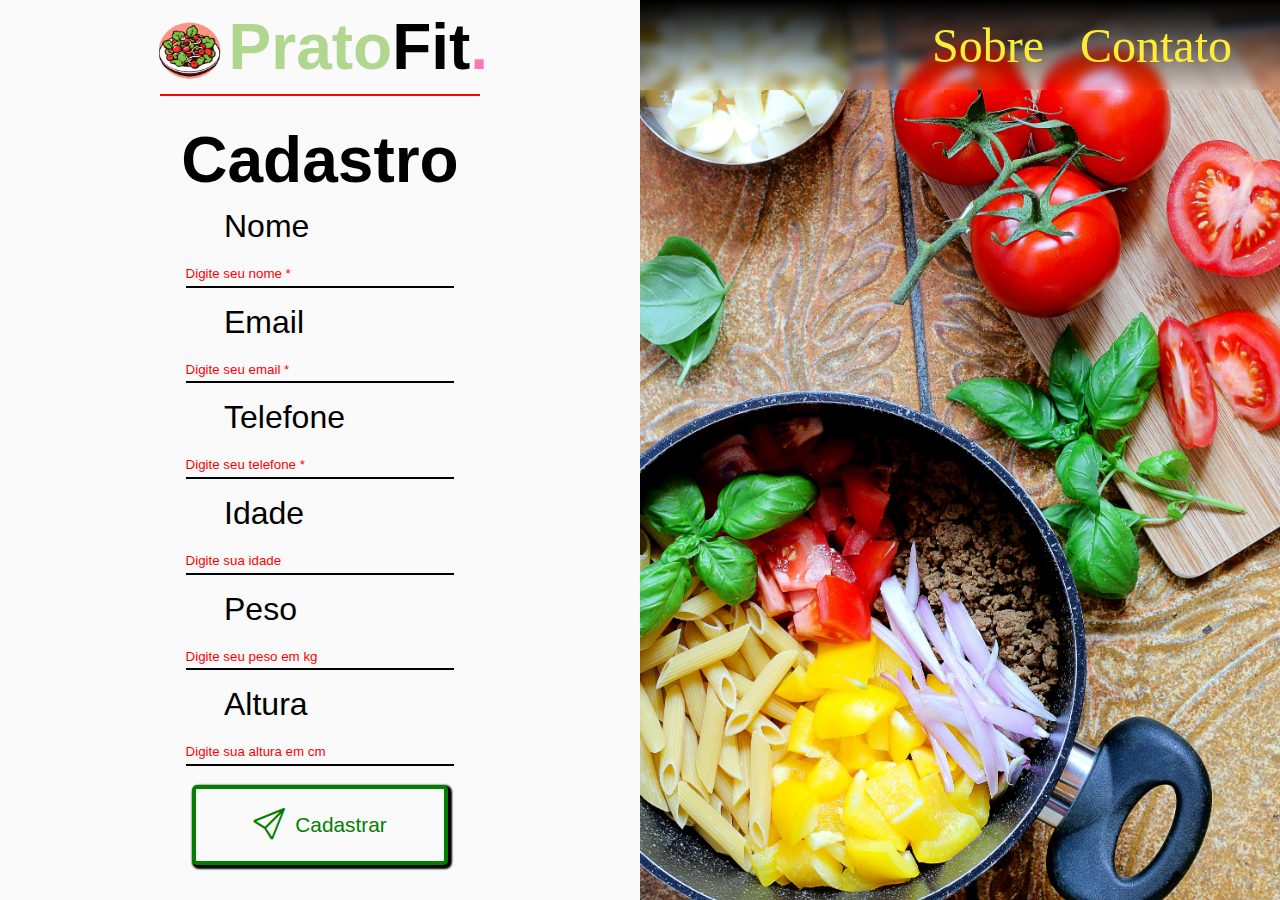
<file: index.html>
<!DOCTYPE html>
<html lang="en">
<head>
    <meta charset="UTF-8">
    <meta name="viewport" content="width=device-width, initial-scale=1.0">
    <!-- Adicionando Icone -->
    <link rel="icon" href="./src/assets/img/logo2.png">
    <!-- Adiconando CSS -->
    <link rel="stylesheet" href="./src/style/style.css">
    <link rel="stylesheet" href="./src/style/global.css">
    <!-- Adicionando Bootstrap -->
    <link rel="stylesheet" href="https://cdn.jsdelivr.net/npm/bootstrap-icons@1.11.3/font/bootstrap-icons.min.css">
    <title>PratoFit</title>
</head>
<body>
    <main>
        <section id="cadastro">
            <article>
                <header id="header1">
                    <div class="logo">
                        <img src="./src/assets/img/logo2.png" alt="" id="img-logo">
                        <h1>Prato<span id="Fit">Fit</span><span id="ponto">.</span></h1>
                    </div>
                </header>
                <form id="formulario">
                    <div id="h1-cadastro">
                        <h1>Cadastro</h1>
                    </div>
                    <label>Nome</label>
                    <input type="text" placeholder="Digite seu nome *" name="Nome" id="nome" required>
                    <label>Email</label>
                    <input type="text" placeholder="Digite seu email *" name="Email" id="email" required>
                    <label>Telefone</label>
                    <input type="number" placeholder="Digite seu telefone *" name="Telefone" id="telefone" required>
                    <label>Idade</label>
                    <input type="number" placeholder="Digite sua idade" name="Idade" id="idade" required>
                    <label>Peso</label>
                    <input type="number" placeholder="Digite seu peso em kg" name="Peso" id="peso" required>
                    <label>Altura</label>
                    <input type="number" placeholder="Digite sua altura em cm" name="Altura" id="altura" required>
                    <div id="botoes">
                        <!-- <button type="reset" id="apagar" onclick="ficarVermelho()"><i class="bi bi-trash"></i><span>Apagar</span></button>
                        <button type="button" id="editar" onclick="ficarAzul()"><i class="bi bi-pencil-square"></i><span>Editar</span></button> -->
                        <button class="button" type="submit" id="enviar" onclick="ficarVerde()"><i class="bi bi-send"></i><span>Cadastrar</span></button>
                        <button class="button" type="button" id="salvar-alteracoes" onclick="salvarAlteracoes()" style="display: none;"><i class="bi bi-floppy"></i><span>Salvar Alterações</span></button>
                    </div>    
                </form>
                <div id="modal" class="modal">
                    <div id="modal-content">
                        <span id="close-modal" class="close">&times;</span>
                        <p id="modal-message"></p>
                    </div>
                </div>
            </article>
            <aside>
                <header id="header2">
                    <nav>
                        <ul>
                            <li><a href="./pages/about.html" id="under-verde">Sobre</a></li>
                            <li><a href="./pages/contact.html" id="under-rosa">Contato</a></li>
                        </ul>
                    </nav>
                </header>
                <div id="infos-interativas">
                    <ul id="lista-usuarios"></ul>
                    <div id="infos-usuario">
                        <span id="fechar-caixa" onclick="fecharPopUp()"><i class="bi bi-x-lg"></i></span>
                        <h1>Nome: <span id="nomeUsuario"></span></h1>
                        <h1>Email: <span id="emailUsuario"></span></h1>
                        <h1>Telefone: <span id="telefoneUsuario"></span></h1>
                        <h1>Idade: <span id="idadeUsuario"></span> anos</h1>
                        <h1>Peso: <span id="pesoUsuario"></span> kg</h1>
                        <h1>Altura: <span id="alturaUsuario"></span> m</h1>
                        <h1>IMC: <span id="imcUsuario"></span></h1>
                    </div>
                </div>
            </aside>
        </section>
    </main>
    <script src="./src/js/script.js"></script>
</body>
</html>
</file>
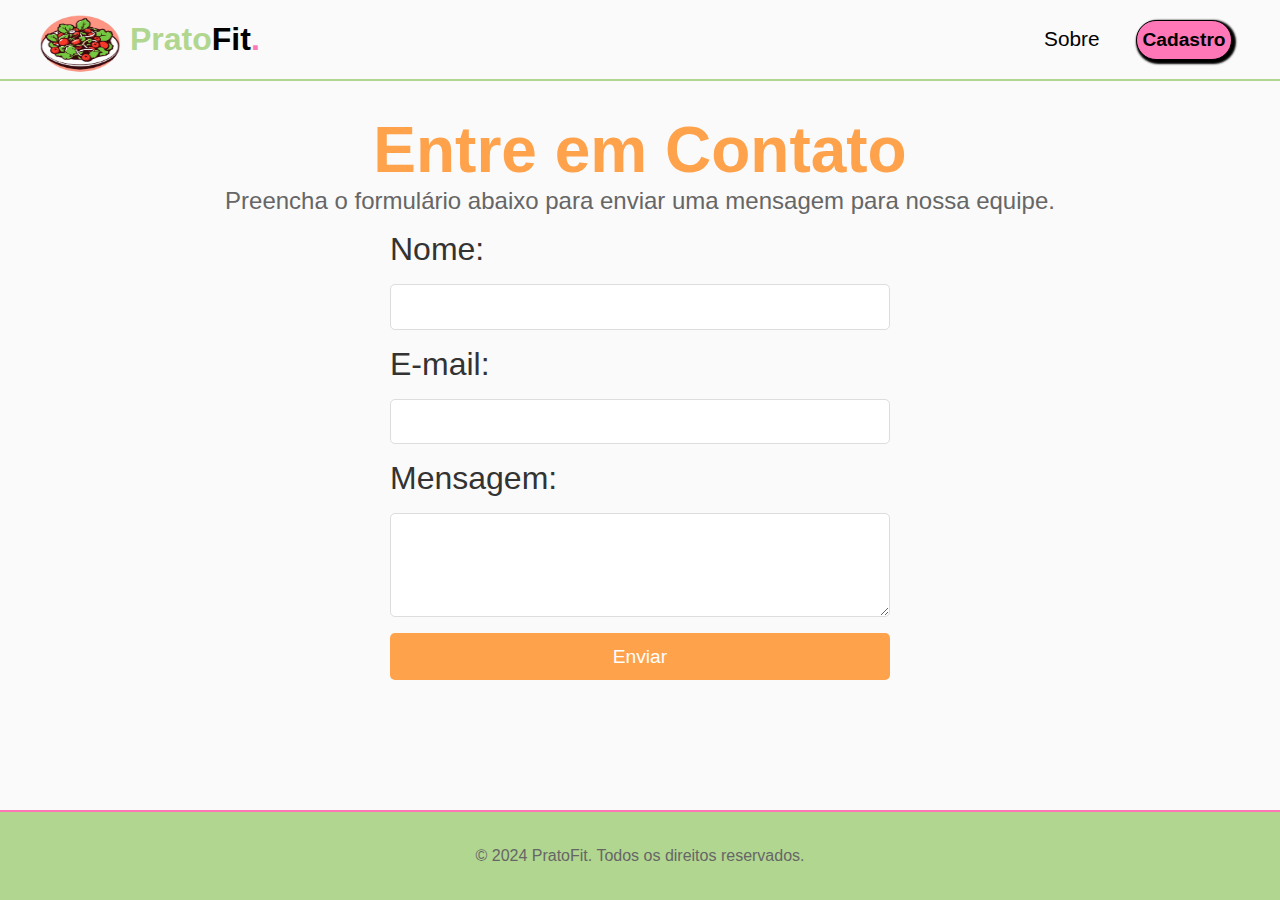
<file: pages/contact.html>
<!DOCTYPE html>
<html lang="en">
<head>
    <meta charset="UTF-8">
    <meta name="viewport" content="width=device-width, initial-scale=1.0">
    <!-- Adicionando Logo -->
    <link rel="icon" href="../src/assets/img/logo2.png">
    <!-- Adicionando CSS -->
    <link rel="stylesheet" href="../src/style/contact.css">
    <link rel="stylesheet" href="../src/style/global.css">
    <title>Contato - PratoFit</title>
</head>
<body>
    <header>
        <div class="logo">
            <img src="../src/assets/img/logo2.png" alt="Logo PratoFit" id="img-logo">
            <h1>Prato<span id="Fit">Fit</span><span id="ponto">.</span></h1>
        </div>
        <nav>
            <ul>
                <li><a href="./about.html" id="under-rosa">Sobre</a></li>
                <li><button id="voltar"><a href="../index.html" >Cadastro</a></button></li>
            </ul>
        </nav>
    </header>

    <main>
        <section class="contact-section">
            <h1>Entre em Contato</h1>
            <p>Preencha o formulário abaixo para enviar uma mensagem para nossa equipe.</p>
            <form action="/submit-form" method="POST" class="contact-form">
                <label for="name">Nome:</label>
                <input type="text" id="name" name="name" required>
    
                <label for="email">E-mail:</label>
                <input type="email" id="email" name="email" required>
    
                <label for="message">Mensagem:</label>
                <textarea id="message" name="message" rows="4" required></textarea>
    
                <button type="submit" class="submit-button">Enviar</button>
            </form>
        </section>
    </main>

    <footer>
        <p>© 2024 PratoFit. Todos os direitos reservados.</p>
    </footer>
</body>
</html>
</file>
<file: src/style/style.css>
body{
    background-color: var(--cor);
    display: flex;
    align-items: center;
    justify-content: center;
    flex-direction: column;
    width: 100vw;
    height: 100vh;
}

/* section cadastro */

#cadastro{
    display: flex;
    align-items: center;
    justify-content: center;
    width: 100vw;
    height: 100vh;
}

#h1-cadastro{
    width: 100%;
    height: 4rem;
    display: flex;
    align-items: center;
    justify-content: center;
    text-align: center;
    /* background-color: green none;
    border-bottom: 2px solid red; */
}

/* Aside */

aside{
    background-image: url(../assets/img/capa2.jpg);
    width: 50%;
    height: 100%;
    background-repeat: no-repeat;
    background-size: cover;
    background-position: center;
    display: flex;
    justify-content: flex-start;
    flex-direction: column;
    align-items: center;
}

/* Botoes */

.button{
    width: 16rem;
    height: 5rem;
    border-radius: 5px;
    border: 1px solid black;
    box-shadow: 2px 2px 2px 2px rgb(0, 0, 0);
    transition: .1s cubic-bezier(0,.98,1,0);
    font-size: 1.3rem;
    display: flex;
    gap: 8px;
}

button{
    background-color: white;
    width: 6rem;
    height: 4rem;
    border-radius: 5px;
    border: 1px solid black;
    box-shadow: 2px 2px 2px 2px rgb(0, 0, 0);
    transition: .1s cubic-bezier(0,.98,1,0);
    font-size: 1.3rem;
    display: flex;
    align-items: center;
    justify-content: center;
}

.usuario-item {
   display: flex;
}
.usuario-item button{
    align-self: flex-end;
}

.button:hover{
    cursor: pointer;
    transform: scale(.95);
    transition: .1s cubic-bezier(0,.98,1,0);
    box-shadow: 1px 1px 1px 1px rgba(0, 0, 0, 0.1);
}

button:hover{
    cursor: pointer;
    transform: scale(.95);
    transition: .1s cubic-bezier(0,.98,1,0);
    box-shadow: 1px 1px 1px 1px rgba(0, 0, 0, 0.1);
}

#botoes{
    width: 100%;
    height: 6rem;
    display: flex;
    align-items: center;
    justify-content: center;
}

.editar-btn {
    background-color: white;
    color: #007bff;
}

#apagar,
#enviar,
#editar,
#salvar-alteracoes {
    background-color: var(--cor);
    display: flex;
    align-items: center;
    justify-content: center;
    flex-direction: row;
    gap: 10px;
}

#apagar{
    border: 4px solid red;
    color: red;
}

#apagar:hover{
    background-color: red;
    color: white;
}

#editar:hover{
    background-color: blue;
    color: white;
}

#enviar:hover{
    background-color: green;
    color: white;
}

#enviar{
    background-color: var(--cor);
    border: 4px solid green;
    color: green;
}

#editar{
    border: 4px solid blue;
    color: blue;
}

#salvar-alteracoes{
    border: 4px solid #ffc107;
    color: #ffc107;
}

#salvar-alteracoes:hover{
    background-color: #ffc107;
    color:white;
}

.editar-btn, .deletar-btn, .mostrar-btn {
    border: none;
    background: none;
    cursor: pointer;
    font-size: 1.2rem;
    color: #555;
}

.editar-btn:hover {
    color: blue;
}

.deletar-btn:hover {
    color: red;
}

#fechar-caixa{
    color: red;
    border: none;
    background: none;
    cursor: pointer;
    font-size: 2rem;
    position: relative;
    top: 0;
    left: 95%;
}

/* Listagem de usuarios */

.usuario-item {
    display: flex;
    align-items: center;
    justify-content: space-between;
    gap: 10px;
    padding: 8px;
    border-bottom: 1px solid #ddd;
}

#infos-interativas{
    width: 90%;
    height: 90%;
    display: none;
    padding: 1rem;
    align-items: center;
    justify-content: center;
    border: 10px dashed black;
    box-shadow: 0 0 0 7px black;
    background-color: var(--cor);
    overflow: auto;
}

lista-usuarios{
    width: 70%;
    height: 80%;
    background-color: var(--cor);
    border: 10px dashed black;
    display: none;
    flex-direction: column;
    align-items: flex-start;
    justify-content: center;
    padding: 2rem;
    gap: 1rem;
    border-radius: 15px;
    box-shadow: 8px 8px 5px rgba(0, 0, 0, 0.233);
}

#infos-usuario{
    width: auto;
    height: auto;
    background-color: rgb(235, 235, 98);
    border: 10px dashed black;
    display: none;
    flex-direction: column;
    align-items: flex-start;
    justify-content: center;
    padding: 2rem;
    gap: 1rem;
    border-radius: 15px;
    box-shadow: 8px 8px 5px rgba(0, 0, 0, 0.233);
    z-index: 1;
    position: fixed;
    top: 50%;
    left: 50%;
    transform: translate(-50%, -50%);
}

#infos-usuario h1{
    font-family: var(--fonte2);
    font-size: 2.5rem;
}

#infos-usuario span{
    font-size: 2rem;
}

#show {
    width: 60%;
    height: 10%;
    display: flex;
    align-items: center;
    justify-content: center;
    border-bottom: 2px solid red;
    align-self: center;
}

#show h1{
    font-family: var(--fonte2);
    font-size: 3rem;
}


/* Tirar setinhas do input number */

input[type="number"]::-webkit-outer-spin-button,
input[type="number"]::-webkit-inner-spin-button {
    -webkit-appearance: none;
    margin: 0;
}

input[type="number"] {
    -moz-appearance: textfield;
}

/* Modal */

.modal {
    display: none;
    position: fixed;
    top: 0;
    left: 0;
    width: 100%;
    height: 100%;
    background-color: rgba(0, 0, 0, 0.5);
    justify-content: center;
    align-items: center;
    z-index: 1000;
    backdrop-filter: blur(4px);
}

#modal-content {
    background-color: #fff;
    top: 200px;
    left: 200px;
    padding: 20px;
    display: flex;
    align-items: center;
    justify-content: center;
    font-weight: 900;
    border-radius: 5px;
    text-align: center;
    font-family: var(--fonte2);
    font-size: 1.3rem;
    border: 6px solid black;
    box-shadow: 0 0 0 7px white;
    width: 20rem;
    height: 8rem;
}

.close {
    position: absolute;
    top: 10px;
    right: 15px;
    font-size: 20px;
    cursor: pointer;
}

/* Formulario */

form{
    background-color: var(--cor);
    width: 80%;
    height: 100%;
    display: flex;
    align-items: center;
    justify-content: flex-start;
    flex-direction: column;
    padding: 2rem 4rem;
    /* padding: 1rem; */
    gap: 1rem;
}

form label{
    padding-left: 6rem;
    align-self: flex-start;
}


i{
    font-size: 2rem;
}

label{
    font-size: var(--label-font-size);
}

/* Input */

input::placeholder{
    color: red;
}

input{
    height: 4%;
    width: 70%;
    background-color: rgba(255, 255, 255, 0.098);
    border: none;
    border-bottom: 2.5px solid black;
}

input:focus{
    background-color: rgba(255, 255, 255, 0.098);
    border: none;
    border-bottom: 2.5px solid black;
    outline: none;
}

/* Header */

#header2{
    width: 100%;
    height: 10%;
    background: linear-gradient(to bottom, rgb(0, 0, 0), rgba(0, 0, 0, 0));
    display: flex;
    align-items: center;;
    align-self: flex-start;
    justify-content: flex-end;
    padding-right: 2rem;
    backdrop-filter: blur(4px);
}

#header1{
    width: 50%;
    height: 6rem;
    background-color: green none;
    border-bottom: 2px solid red;
}

#img-logo{
    width: 6rem;
    height: 6rem;
}

.logo{
    width: auto;
    height: 100%;
    background-color: none;
    display: flex;
    gap: 2px;
    align-items: center;
    justify-content: center;
}

.logo>h1{
    color: var(--verde);
}

#Fit{
    color: black;
}

#ponto{
    color: var(--rosa);
}


ul>li{
    display: inline-block;
    font-size: 3rem;
    padding: 1rem;
}

a{
    text-decoration: none;
    color: var(--amarelo);
}

a:hover {
    text-decoration: underline;
    transform: scale(1.05);
    transition: transform 0.3s ease-in-out;
}

#under-verde{
    text-decoration-color: var(--verde);
}

#under-rosa{
    text-decoration-color: var(--rosa);
}


/* Article */

article{
    width: 50%;
    height: 100%;
    display: flex;
    justify-content: center;
    align-items: center;
    flex-direction: column;
}

h1{
    font-size: var(--h1-size);
}

.img-mobile,
.imagem-capa{
    display:none;
}


/* Responsividade */
@media (max-width: 480px){
    body{
        width: 100dvw;
        height: 100dvh;
    }

    form label{
        padding-left: 3rem;
    }

    #header1{
        width: 70%;
        height: 12dvh;
    }

    #Fit,
    #ponto{
        display: contents;
    }

    form h1{
        display: none;
    }

    aside{
        display: none;
    }

    article{
        width: 100%;
        height: 100dvh;
        justify-content: flex-start;
    }

    form{
        width: 100dvw;
        height: 100dvh;
        align-items: center;
        justify-content: center;
        padding: 4px;
        background-color: rgba(255, 255, 255, 0.452);
        backdrop-filter: blur(40px);
        transition: 5s cubic-bezier(0.215, 0.610, 0.355, 1.000);
    }

    form h1{
        display: none;
    }

    #botoes{
        justify-content: space-around;
    }

    button{
        width: 5rem;
        height: 3rem;
        
    }

    span{
        display: none;
    }

}
</file>
<file: src/style/global.css>
*{
    list-style-type: none;
    list-style: none;
    border: 0;
    margin: 0;
    padding: 0;
    box-sizing: border-box;
}

:root{
    --cor: #FAFAFA;
    --verde: #B1D690;
    --rosa: #FF77B7;
    --amarelo: #FEEC37;
    --laranja: #FFA24C;
    --h1-size: 4rem;
    --label-font-size: 2rem;
    --fonte: "Reem Kufi Ink", sans-serif;
    --fonte2: "Montserrat Alternates", sans-serif;
}

@import url("https://cdn.jsdelivr.net/npm/bootstrap-icons@1.11.3/font/bootstrap-icons.min.css");

@import url("https://fonts.googleapis.com/css2?family=Montserrat+Alternates&display=swap");

@import url("https://fonts.googleapis.com/css2?family=Reem+Kufi+Ink&display=swap");

h1, span, label{
    font-family: var(--fonte);
}

input{
    font-family: var(--fonte2);
}
</file>
<file: src/style/contact.css>
body {
    margin: 0;
    font-family: var(--fonte);
    background-color: var(--cor);
    color: #333;
    width: 100vw;
    height: 100vh;
}

header {
    display: flex;
    align-items: center;
    justify-content: space-between;
    padding: 1rem 2rem;
    background-color: var(--cor);
    border-bottom: 2px solid var(--verde);
    width: 100%;
    height: 9%;
}

main{
    width: 100%;
    height: 81%;
}

nav{
    display: flex;
    flex-direction: row;
    align-items: center;
}

ul>li{
    display: inline-block;
    font-size: 1.3rem;
    padding: 1rem;
}

nav #voltar{
    width: 6rem;
    height: 2.5rem;
    border-radius: 25px;
    font-size: 1.2rem;
    font-weight: 700;
    background-color: var(--rosa);
    box-shadow: 2px 2px 2px 2px rgb(0, 0, 0);
    transition: .1s cubic-bezier(0,.98,1,0);
    border: 1px solid black;
}

#voltar a{
    text-decoration:none;
}

#voltar:hover{
    cursor: pointer;
    transform: scale(.95);
    border: 2px solid black;
    transition: .1s cubic-bezier(0,.98,1,0);
    box-shadow: 1px 1px 1px 1px rgba(0, 0, 0, 0.1);
}

.contact-section {
    display: flex;
    flex-direction: column;
    align-items: center;
    padding: 2rem;
    background-color: var(--cor);
}

.contact-section h1 {
    font-size: var(--h1-size);
    color: var(--laranja);
}

.contact-section p {
    font-size: 1.5rem;
    color: #666;
}

.contact-form {
    display: flex;
    flex-direction: column;
    gap: 1rem;
    width: 80%;
    max-width: 500px;
    margin: 1rem auto;
}

.contact-form label {
    font-size: var(--label-font-size);
    color: #333;
}

.contact-form input,
.contact-form textarea {
    width: 100%;
    padding: 0.8rem;
    border: 1px solid #ddd;
    border-radius: 5px;
    font-size: 1rem;
}

.submit-button {
    padding: 0.8rem;
    background-color: var(--laranja);
    color: #fff;
    border: none;
    border-radius: 5px;
    font-size: 1.2rem;
    cursor: pointer;
    font-family: var(--fonte2);
}

.submit-button:hover {
    background-color: #e68a3f;
}

footer {
    display: flex;
    align-items: center;
    justify-content: center;
    text-align: center;
    padding: 1rem;
    background-color: var(--verde);
    border-top: 2px solid var(--rosa);
    font-size: 1rem;
    color: #666;
    width: 100%;
    height: 10%;
}


#img-logo{
    width: 6rem;
    height: 6rem;
}

.logo{
    width: auto;
    height: 100%;
    background-color: none;
    display: flex;
    gap: 2px;
    align-items: center;
    justify-content: center;
}

.logo>h1{
    color: var(--verde);
}

#Fit{
    color: black;
}

#ponto{
    color: var(--rosa);
}


ul>li{
    display: inline-block;
    font-size: 1.3rem;
    padding: 1rem;
}

a{
    text-decoration: none;
    color: black;
}

a:hover {
    text-decoration: underline;
    transform: scale(1.05);
    transition: transform 0.3s ease-in-out;
}

#under-verde{
    text-decoration-color: var(--verde);
}

#under-rosa{
    text-decoration-color: var(--rosa);
}
</file>
